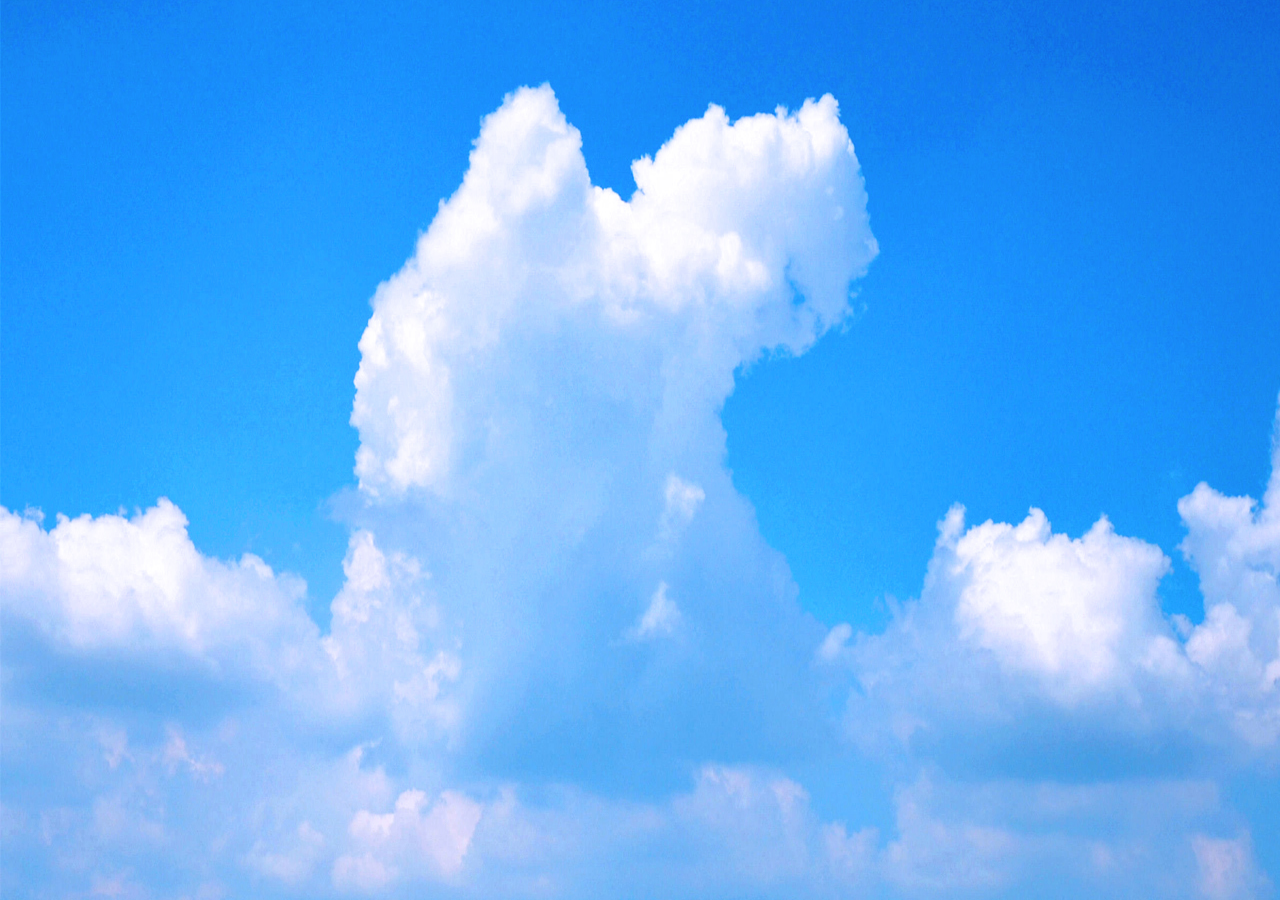
<file: index.html>
<!DOCTYPE html>
<html>
	<head>
		<meta charset="UTF-8">
		<title></title>
		<style type="text/css">
			*{
				margin: 0;
				padding: 0;
			}
			img{
				position: absolute;
			}
			#back{
				width: 100%;
				background-image: url(images/20d12ea39a9aa65b65f390cfd10a6f10.jpg);
				background-position-y: -500px;
				overflow: hidden;
			}
			#man_img1,#man_img2{
				display: block;
				opacity: 0;
			}
			#man_img1{
				width:330px;
				bottom: 0;
				left: 180px;
				z-index: 99;
			}
			#man_img2{
				width: 200px;
				bottom: 0;
				left: 420px;
			}
			#logo img{
				width:570px;
				height: 180px;
				left: 56px;
				top: 48px;
				opacity: 0;
			}
			#plane{
				position: absolute;
				left: 160px;
				top: -180px;
			}
			#img{
				width: 0;
				height: 0;
				left: 920px;
				top: 312px;
				z-index: 99;
			}
			#plane1{
				width: 0;
				height: 0;
				left: 900px;
				top: 380px;
				z-index: 99;
			}
			#plane2{
				width: 0px;
				height: 0px;
				left: 925px;
				top: 440px;
			}
			#star img{
				width: 250px;
				height: 96px;
				left: 900px;
				bottom: 0;
				opacity: 0;
				cursor: pointer;
			}
		</style>
		<script src="js/move4.js" type="text/javascript" charset="utf-8"></script>
	</head>
	<body>
		<div id="back">
			<div id="logo">
				<img src="images/LOGO.png"/>
			</div>
			<div>
				<img id="man_img1" src="images/ui_girl2.png"/>
				<img id="man_img2" src="images/ui_girl.png"/>
			</div>
			<div id="plane">
				<img id="img" src="images/开始1.png"/>
				<img id="plane1" src="images/开始2.png"/>
				<img id="plane2" src="images/开始3.png"/>
			</div>
			<div id="star">
					<img src="images/未标题-2.png"/>
			</div>
		</div>
		<audio id="muS1" autoplay="autoplay" loop="loop" src="Sounds/game_music.mp3"></audio>
	</body>
	<script type="text/javascript">
		var logo = getTagName('img',$('logo'))[0]
		var star = getTagName('img',$('star'))[0]
		var muS1 = document.getElementById('muS1');
		var	back = document.getElementById('back');
		back.style.height = document.documentElement.clientHeight+'px';
		$('star').onmousedown = function(){
			getTagName('img',$('star'))[0].src = 'images/未标题-2按下.png';
			muS1.src = 'Sounds/button.mp3';
			muS1.loop = '';			
		}
		$('star').onmouseup = function(){
			setTimeout(function(){
				getTagName('img',$('star'))[0].src = 'images/未标题-2.png';
				open('Chose Game.html','_self');								
			},500)
		}
		move($('back'),{backgroundPositionY:-350},2200,'easeBothStrong',function(){
			move($('man_img2'),{left:430,opacity:1},1000,'easeOutStrong',function(){
				move($('man_img1'),{left:170,opacity:1},1000,'easeOutStrong',function(){
					move($('plane2'),{width:350,height:400,left:750,top:240},300,'easeOutStrong',function(){
						move($('img'),{width:314,height:175,left:657,top:400},600,'easeOutStrong',function(){
							timer = setInterval(function(){
								move($('img'),{top:404},500,'linear',function(){
									move($('img'),{top:400},500,'linear');
								})
							},1000)
							move($('plane1'),{width:213,height:117,left:956,top:320},600,'easeOutStrong',function(){
								timer = setInterval(function(){
									move($('plane1'),{top:322},500,'linear',function(){
										move($('plane1'),{top:320},500,'linear');
									})
								},1000)
								move(logo,{top:58,opacity:1},1500,'easeBothStrong',function(){
									move(star,{top:511,opacity:1},1500,'easeBothStrong')
								})
							})
						})
					})
				})
			})
		})
	</script>
</html>
</file>
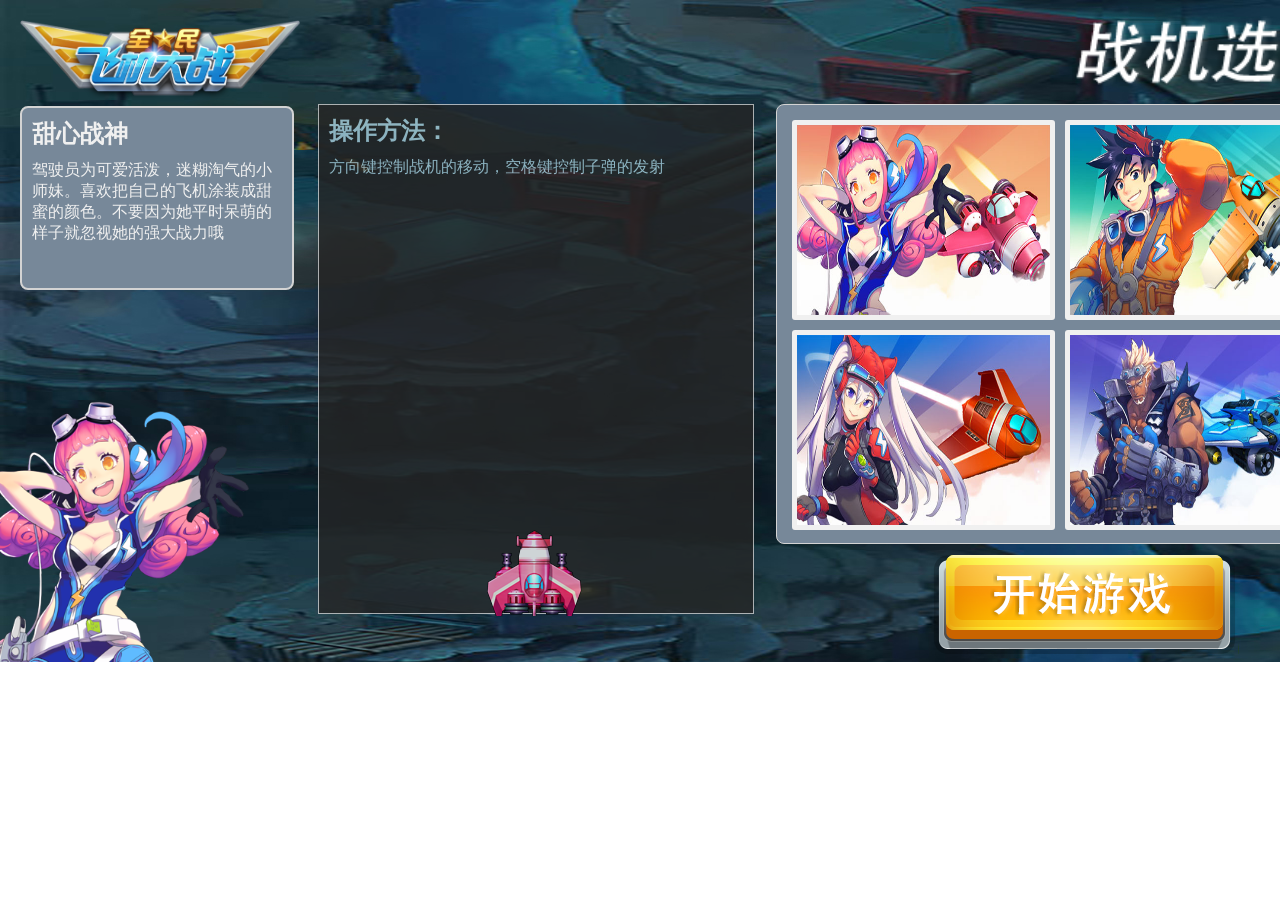
<file: Chose Game.html>
<!DOCTYPE html>
<html>
	<head>
		<meta charset="UTF-8">
		<title></title>
		<link rel="stylesheet" type="text/css" href="css/css.css"/>
		
		<style type="text/css">
			#box1 strong{
				width: 18px;
				height: 52px;
				position: absolute;
				background-image: url(images/buttle.png);	
				background-position: -945px -568px;	
			}		
			#btn{
				cursor: pointer;
			}	
		</style>
	</head>
	<body>
		<div id="back">
			<div id="logo">
				<img src="images/LOGO.png"/>
			</div>
			<div id="jianjie">
				<h2>冒险之翼</h2>
				<p>驾驶员小翼是一个满腔热血的直率少年。对小伙伴们十分信赖，也因为热情直爽的个性很受欢迎</p>
			</div>
			<div id="humen">
				<img src="images/ui_girl21.png"/>
			</div>
			<div id="box1">
				<h2>操作方法：</h2>
				<p>方向键控制战机的移动，空格键控制子弹的发射</p>
				<div id="fly"></div>
			</div>
			<div id="choice">
				<div id="one">
					<img src="images/2.jpg" style="opacity: 10;"/>
				</div>
				<div id="two">
					<img src="images/1.jpg"/>
				</div>
				<div id="three">
					<img src="images/3.jpg"/>
				</div>
				<div id="four">
					<img src="images/4.jpg"/>
				</div>
			</div>
			<div id="btn">
				<img src="images/style.png"/>
			</div>
			<div id="btn2">
				<img src="images/111.png"/>
			</div>
		</div>
		<audio id="muS2" src="Sounds/achievement.mp3"></audio>	
		<audio id="bullMu" src="Sounds/bullet.mp3"></audio>
		<audio id="but" src="Sounds/button.mp3"></audio>
	</body>
	<script src="js/data.js" type="text/javascript" charset="utf-8"></script>
	<script src="js/move4.js" type="text/javascript" charset="utf-8"></script>
	<script type="text/javascript">
		var hash = 'red';
		var logo = getTagName('img',$('logo'))[0];
		var star = getTagName('img',$('btn'))[0];
		var muS2 = document.getElementById('muS2');
		var bullMu = document.getElementById('bullMu');
		var but = document.getElementById('but');
		move(logo,{width:280,height:80},800,'easeOutStrong');
		$('btn').onmousedown = function(){
			star.src = 'images/style1.png';	
			but.play();
		}
		$('btn').onmouseup = function(){
			setTimeout(function(){
				star.src = 'images/style.png';
				open('Game Start.html#color='+hash,'_self');				
			},500)			
		}
		var fly = document.getElementById('fly');
		var box = document.getElementById('box1');
		var humen = document.getElementById('humen');
		var choice = document.getElementById('choice');
		var divS = choice.getElementsByTagName('div');
		var imgS = choice.getElementsByTagName('img');
		var jianjie = document.getElementById('jianjie');
		var h2 = jianjie.getElementsByTagName('h2')[0];
		var p = jianjie.getElementsByTagName('p')[0];
		var color = ['red','green','orange','blue'];
		
		var people = ['<img src="images/ui_girl21.png"/>','<img src="images/men1.png"/>','<img src="images/girl2.png"/>','<img src="images/men2.png"/>'];
		var jjText = [{
			H2:'甜心战神',
			Text:'驾驶员为可爱活泼，迷糊淘气的小师妹。喜欢把自己的飞机涂装成甜蜜的颜色。不要因为她平时呆萌的样子就忽视她的强大战力哦'
		},
		{
			H2:'冒险之翼',
			Text:'驾驶员小翼是一个满腔热血的直率少年。对小伙伴们十分信赖，也因为热情直爽的个性很受欢迎'
		},	
		{
			H2:'逆袭天使',
			Text:'孤傲美丽的天才少女飞小羽，个性干练，不说多余的话也讨厌多余的装饰，能在瞬间干脆利落地击落敌机'
		},
		{
			H2:'钢铁雷霆',
			Text:'驾驶员雷诺，曾是秘密特种兵，现在的他是飞行员们的大哥哥，成熟可靠，但有时会满怀心事'
		}		
		];
		h2.innerHTML = jjText[0].H2;
		p.innerHTML = jjText[0].Text;	
		fly.style.backgroundPosition = myData.red[0].poxy;
		fly.style.width =  myData.red[0].wiDth + 'px';
		fly.style.height =  myData.red[0].heiGht + 'px';
		move(getTagName('img',$('humen'))[0],{left:0},1500,'easeOutStrong');
		move(jianjie,{left:20},1000,'easeOutStrong');
		move(choice,{top:104},1000,'easeOutStrong');
		move(box,{opacity:0.8},2000,'easeOutStrong');
		move(getTagName('img',$('btn'))[0],{top:548},1000,'easeOutStrong')
		for(var i=0;i<divS.length;i++){
			divS[i].index = i;
			divS[i].onclick = function(){
				muS2.load();
				muS2.play();
				for(var j=0;j<imgS.length;j++){
					imgS[j].style.border = '5px solid #F0F0F0';
				}
				imgS[this.index].style.border = '5px solid lightseagreen';
				fly.style.backgroundPosition = myData[color[this.index]][0].poxy;
				fly.style.width = myData[color[this.index]][0].wiDth + 'px';
				fly.style.height = myData[color[this.index]][0].heiGht + 'px';
				fly.style.top = box.offsetHeight - myData[color[this.index]][0].heiGht + 'px';
				fly.style.left = box.offsetWidth/2 - myData[color[this.index]][0].wiDth/2 + 'px';
				humen.innerHTML = people[this.index];
				move(getTagName('img',$('humen'))[0],{left:0},1500,'easeOutStrong');
				jianjie.style.left = -300+'px'
				h2.innerHTML = jjText[this.index].H2;
				p.innerHTML = jjText[this.index].Text;
				move(jianjie,{left:20},1000,'easeOutStrong');
				hash = color[this.index];
			}
		}

		var timer = null;
		
		var Left = false;
		var Top = false;
		var Bottom = false;
		var Right = false;
		
		//方向键按下
		document.onkeydown = function(ev){
			var ev = ev || event;
			var code = ev.keyCode;
			
			switch(code){
				case 37:Left = true;
				break;
				case 39:Right = true;
				break;
				case 38:Top = true;
				break;				
				case 40:Bottom = true;
				break;
			}	
			
		}
		//方向键抬起
		document.onkeyup = function(ev){
			var ev = ev || event;
			var code = ev.keyCode;
			switch(code){
				case 37:Left = false;
				break;
				case 39:Right = false;
				break;
				case 38:Top = false;
				break;
				case 40:Bottom = false;
				break;	
				case 32:fire(myData[hash][0].bulltype,0); 
						bullMu.load();
						bullMu.play();
				break;		
			}			
		}
		
		//my运动
		timer = setInterval(function(){
			//移动限制
			if(fly.offsetLeft < 0){						
				Left = false;
			}
			if(fly.offsetTop > box.offsetHeight - fly.offsetHeight){						
				Bottom = false;
			}
			if(fly.offsetTop < 0){						
				Top = false;
			}
			if(fly.offsetLeft > box.offsetWidth - fly.offsetWidth){						
				Right = false;
			}		
			//上下左右移动
			if(Left){
				fly.style.left = (fly.offsetLeft - 5) + 'px';						
			}
			if(Top){
				fly.style.top = (fly.offsetTop - 5) + 'px';	
			}			
			if(Right){
				fly.style.left = (fly.offsetLeft + 5) + 'px';									
			}
			if(Bottom){
				fly.style.top = (fly.offsetTop + 5) + 'px';					
			}		
		},10)
		//子弹设定
		function fire(type,bLevel){
			var strong = document.createElement('strong');
			strong.style.width = bulletData[type][bLevel].wiDth+'px';
			strong.style.height = bulletData[type][bLevel].heiGht+'px';
			strong.style.backgroundPosition = bulletData[type][bLevel].poxy;
			strong.style.left = fly.offsetLeft + fly.offsetWidth/2 - bulletData[type][bLevel].wiDth/2 + 'px';
			strong.style.top = fly.offsetTop - bulletData[type][bLevel].heiGht/2 + 'px';
			box.appendChild(strong);
			bullMove(strong);
		}
		//子弹飞行
		function bullMove(obj){
			obj.timer = setInterval(function(){
				obj.style.top = obj.offsetTop - 5 + 'px';
				if(obj.offsetTop<=0){
					box.removeChild(obj);
					clearInterval(obj.timer);
				}		
			},10)	
		}		
	</script>
</html>
</file>
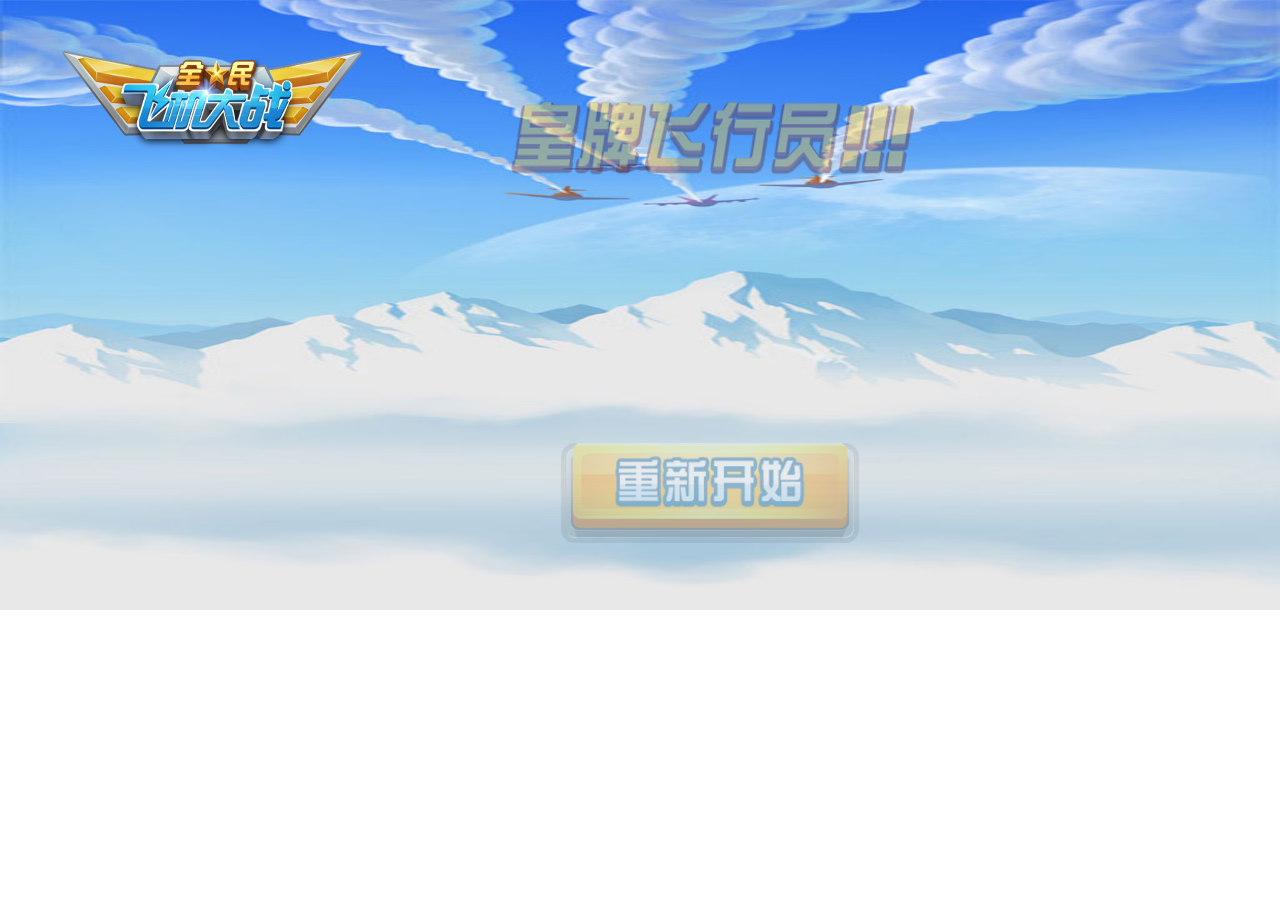
<file: Game Over.html>
<!DOCTYPE html>
<html>
	<head>
		<meta charset="UTF-8">
		<title></title>
		<style type="text/css">
			*{
				margin: 0;
				padding: 0;			
			}
			#back img{
				width: 100%;
			}
			#logo img{
				width: 0px;
				height: 0px;
				position: absolute;
				left: 182px;
				top: 50px;
			}
			#txet img{
				width: 1070px;
				height: 580px;
				opacity: 0;
				position: absolute;
				left: 150px;
				top: 20px;
			}
			#point{
				display: none;
			}
			#point img {
				width: 74px;
				height: 94px;
				position: absolute;
				left: 830px;
				top: 240px;
				/*display: none;*/
			}
			#btn1 img,#btn2 img{
				width: 300px;
				height: 100px;
				position: absolute;
				opacity: 0;
			}
			#btn1 img{
				left: 822px;
				top: 450px;
			}
			#btn2 img{
				left: 560px;
				top: 450px;
			}
		</style>
		<script src="js/move4.js" type="text/javascript" charset="utf-8"></script>
	</head>
	<body>
		<div id="back">
			<img src="images/结束背景.jpg"/>
			<div id="logo">
				<img src="images/LOGO.png"/>
			</div>
			<div id="txet">
				<img src="images/结束文字.png"/>
			</div>
			<div id="point">
				<img src="images/0.png"/>
				<img src="images/0.png" style="left: 750px;"/>
				<img src="images/0.png" style="left: 672px;"/>
				<img src="images/0.png" style="left: 596px;"/>
				<img src="images/0.png" style="left: 520px;"/>
			</div>
			<div id="btn2">
				<img src="images/结束按钮.png"/>
			</div>
		</div>
		<audio id="but" src="Sounds/button.mp3"></audio>
	</body>
	<script type="text/javascript">
		var logo = getTagName('img',$('logo'))[0];
		var txet = getTagName('img',$('txet'))[0];
//		var btn1 = getTagName('img',$('btn1'))[0];
		var btn2 = getTagName('img',$('btn2'))[0];
		var	back = document.getElementById('back');
		back.style.height = document.documentElement.clientHeight+'px';		
		var point = getTagName('img',$('point'));
		
		var points = Number(location.hash.split('=')[1]);
		var but = document.getElementById('but');
		
		var num = 0;
		var num2 = 0;
		var num3 = 0;
		var num4 = 0;
		var num5 = 0;
		var timer = null;
		var timer1 = null;
		var a = points.toString().charAt(0);
		var b = points.toString().charAt(1);
		var c = points.toString().charAt(2);
		var d = points.toString().charAt(3);
		var e = points.toString().charAt(4);
//		$('btn1').onmousedown = function(){
//			getTagName('img',$('btn1'))[0].src = 'img/结束按钮2按下.png'
//		}
//		$('btn1').onmouseup = function(){
//			getTagName('img',$('btn1'))[0].src = 'img/结束按钮2.png'
//		}
		$('btn2').onmousedown = function(){
			but.play();
			getTagName('img',$('btn2'))[0].src = 'images/结束按钮按下.png'
		}
		$('btn2').onmouseup = function(){
			setTimeout(function(){
				getTagName('img',$('btn2'))[0].src = 'images/结束按钮.png';
				open('Chose Game.html','_self')
			},500)			
		}
		move(logo,{width:300,height:100,left:62},1000,'elasticOut')
		setTimeout(function(){
			move(txet,{top:42,opacity:1},2000,'elasticOut',function(){
				$('point').style.display = 'block'
				timer = setInterval(function(){
					num+=2;
					num2++;
					num3++;
					if(num>9){
						num = 0;
						num2 = 0;
						num3 = 0;
					}
					point[0].src = 'images/'+num+'.png';
					point[1].src = 'images/'+num2+'.png';	
					point[2].src = 'images/'+num3+'.png';
				},30)
				timer1 = setInterval(function(){
					num4++;
					if(num4>9){
						num4 = 0;
						num5++;
						if(num5>9){
							num5 = 0;
						}
					}
					point[3].src = 'images/'+num4+'.png';	
					point[4].src = 'images/'+num5+'.png';
					if(num4 == b&&num5 == a){
						if(a == 0){
							for(var i=0;i<4;i++){
								point[i].style.display = 'none';
							}
							e = 0;d = 0;c = 0;b = 0;
						}
						if(e == ''){
							point[0].style.display = 'none';
							e = 0;
						}
						if(d ==''){
							point[0].style.display = 'none';
							point[1].style.display = 'none';
							e = 0;d = 0
						}
						if(c == ''){
							point[0].style.display = 'none';
							point[1].style.display = 'none';	
							point[2].style.display = 'none';	
							e = 0;d = 0;c = 0;
						}
						clearInterval(timer1);
						clearInterval(timer);
						point[0].src = 'images/'+e+'.png';	
						point[1].src = 'images/'+d+'.png';	
						point[2].src = 'images/'+c+'.png';
						point[3].src = 'images/'+b+'.png';	
						point[4].src = 'images/'+a+'.png';
					}
					
				},20)
			})
//			move(btn1,{top:430,opacity:1},2000,'elasticOut')
			move(btn2,{top:430,opacity:1},2000,'elasticOut')
		},1000)
	</script>
</html>
</file>
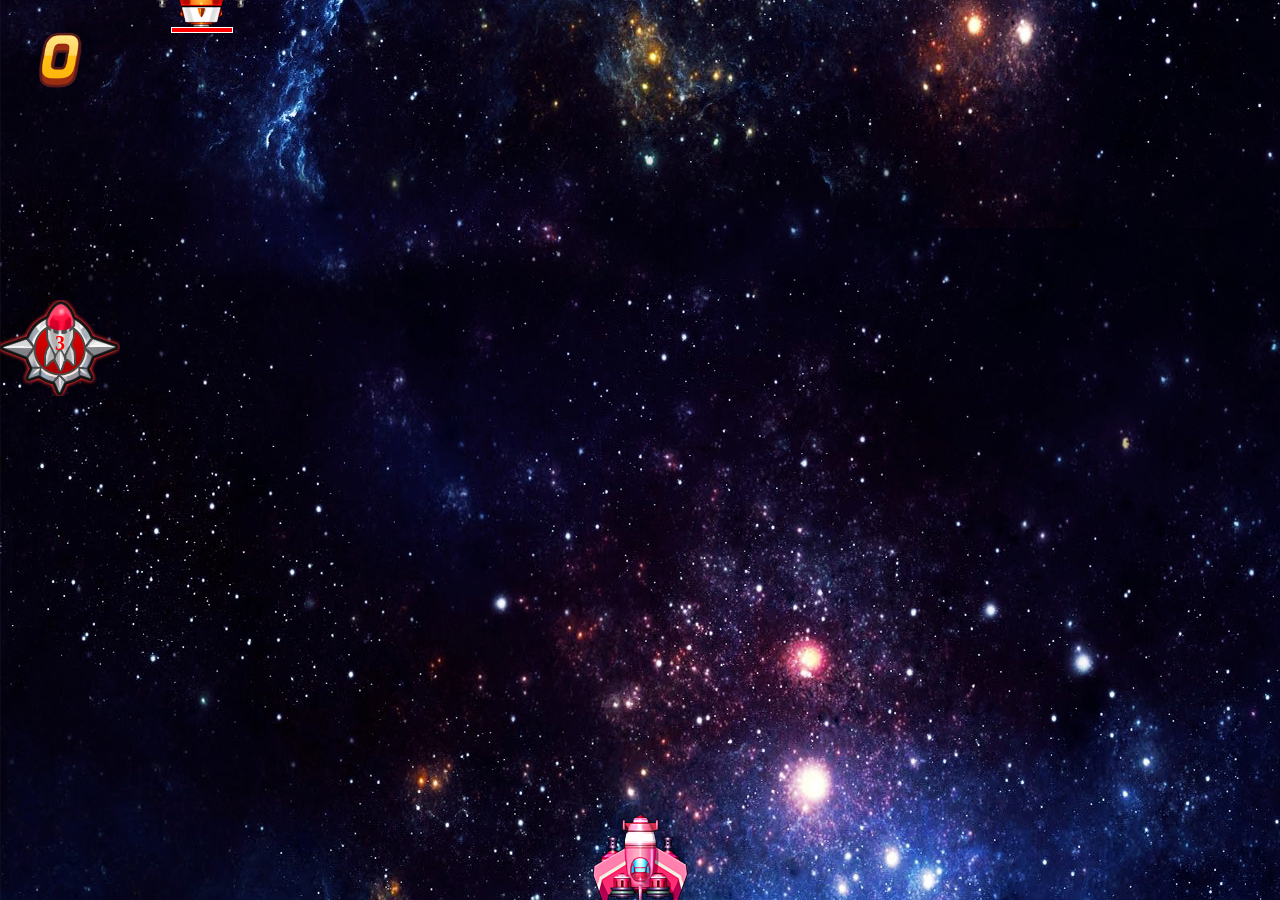
<file: Game Start.html>
<!DOCTYPE html>
<html>
	<head>
		<meta charset="UTF-8">
		<title></title>
		<link rel="stylesheet" type="text/css" href="css/main.css" />
		<script src="js/data.js" type="text/javascript" charset="utf-8"></script>
	</head>
	<body>
		<div id="box">
			<div id="my">
				<img src="images/over.png" alt="" />
			</div>
			<div id="Img">
				
			</div>
		</div>	
		<div id="score">
			<div id="pin">
				<img src="images/0.png" style="display: block;"/>
				<img src="images/1.png"/>
				<img src="images/1.png"/>
				<img src="images/1.png"/>
				<img src="images/1.png"/>
			</div>
		</div>
		<div id="bomb">
			<p>3</p>
		</div>
		<audio id="bgm" autoplay="autoplay" loop="loop" src="Sounds/game_music.mp3"></audio>
		<audio id="bullMu" src="Sounds/bullet.mp3"></audio>
		<audio id="enemyM1" src="Sounds/enemy1_down.mp3"></audio>
		<audio id="enemyM2" src="Sounds/enemy2_down.mp3"></audio>
		<audio id="enemyM3" src="Sounds/enemy3_down.mp3"></audio>
		<audio id="get_suply" src="Sounds/get_bomb.mp3"></audio>
		<audio id="get_score" src="Sounds/achievement.mp3"></audio>
		<audio id="Gameover" src="Sounds/game_over.mp3"></audio>
		<audio id="use_bomb" src="Sounds/use_bomb.mp3"></audio>
		
	</body>
	<script src="js/sizzle.js" type="text/javascript" charset="utf-8"></script>
	<script src="js/plane.js" type="text/javascript" charset="utf-8"></script>	
	<script src="js/main.js" type="text/javascript" charset="utf-8"></script>
</html>
</file>
<file: css/css.css>
*{
	margin:0;
	padding: 0;
}
#back{
	width:100%;
	height:662px;
	background-image:url(../images/背景.jpg);
	overflow: hidden; 
}
#logo img{
	width: 0px;
	height: 0px;
	position: absolute;
	left: 20px;
	top: 20px;
}
#jianjie{
	width: 250px;
	height: 160px;
	padding: 10px;
	border-radius: 8px;
	border: 2px solid lightgray;
	background-color: lightslategray;
	position: absolute;
	left: -276px;
	top: 106px;
}
#jianjie h2,#jianjie p{
	color: #F0F0F0;
	margin-bottom: 10px;
}

#humen img{
	position: absolute;
	width: 250px;
	left: -300px;
	top:401px
}
#box1{
	width: 414px;
	height: 488px;
	position: absolute;
	padding: 10px;
	top: 104px;
	left: 318px;
	background-color: #252525;
	border: 1px solid lightgray;
	opacity: 0;
}
#box1 h2,#box1 p{
	color: lightblue;
}
#box1 h2{
	margin-bottom: 10px;
}
#fly{
	width: 108px;
	height: 86px;
	background-image: url(../images/img_plane_main.png);
	background-position: 287px 254px;
	position: absolute;
	top: 424px;
	left: 168px;
	opacity:1;
}
.bullet{
	width: 6px;
	height: 10px;
	position: absolute;
	left: 31px;
	top: 0px;
}
#choice{
	width: 547px;
	height: 418px;
	padding: 10px;
	background-color:lightslategray ;
	border-radius: 8px;
	border: 1px solid lightgray;
	position: absolute;
	left: 776px;
	top: -490px;
	z-index: 99;
}
#one img,#two img,#three img,#four img{
	width: 253px;
	height: 190px;
	margin: 5px;
	border-radius: 3px;
	border: 5px solid #F0F0F0;
	float: left;
}
#btn img,#btn2 img{
	position: absolute;
}
#btn img{
	left: 931px;
	top: -102px;

}
#btn2 img{
	width:280px;
	height: 70px;
	left: 1072px;
	top: 16px;

}
</file>
<file: css/main.css>
/*清楚默认样式*/
*{
	margin: 0;
	padding: 0;
}

#box{
	width: 100%;
	float: left;
	position: relative;
	z-index: -999;
	overflow: hidden;
}
#my{
	width: 95px;
	height: 87px;
	background-image: url(../images/img_plane_main.png);
	background-position: -0px -350px;
	position: absolute;
	bottom: 0;
	left: 600px;
}
#my img{
	display: none;
}
#box strong{
	width: 18px;
	height: 52px;
	position: absolute;
	background-image: url(../images/buttle.png);	
	background-position: -945px -568px;	
}
#box span{
	position: absolute;
	background-image: url(../images/img_plane_enemy.png);	
}
#box em{
	position: absolute;	
	background-image: url(../images/img_bullet.png);	
}
#box p{
	position: absolute;	
	background-image: url(../images/img_item.png);	
	display: block;
}
#box i{
	position: absolute;	
	background-image: url(../images/buttle.png);	
	display: block;
}
#score{
	position: absolute;
	top: 30px;
	left: 30px;
	font-size: 30px;
	color: #ffffff;
}
#enemyHp{
	width: 60px;
	height: 4px;
	border: 1px solid #ffffff;
	position: absolute;
}
#enemyHp div{
	background-color: red;
	width: 60px;
	height: 4px;	
}
#Img{
	width: 103px;
	height: 72px;
	position: absolute;
	background-image: url(../images/img_bullet_laser.png);
	background-position: -583px -801px;
	display: none;
}
#pin img{
	width: 50px;
	height: 60px;
	float: left;
	margin-left: 5px;
	display: none;
}
#bomb{
	background-image: url(../images/img_item.png);
	width: 120px;
	height: 96px;
	background-position: -4px -3px;
	position: absolute;
	top: 300px;
	left: 0;	
}
#bomb p {
	font-size: 20px;
	color: red;
	
	font-weight: bold;
	position: absolute;
	left: 55px;
	top: 32px;
}
</file>
